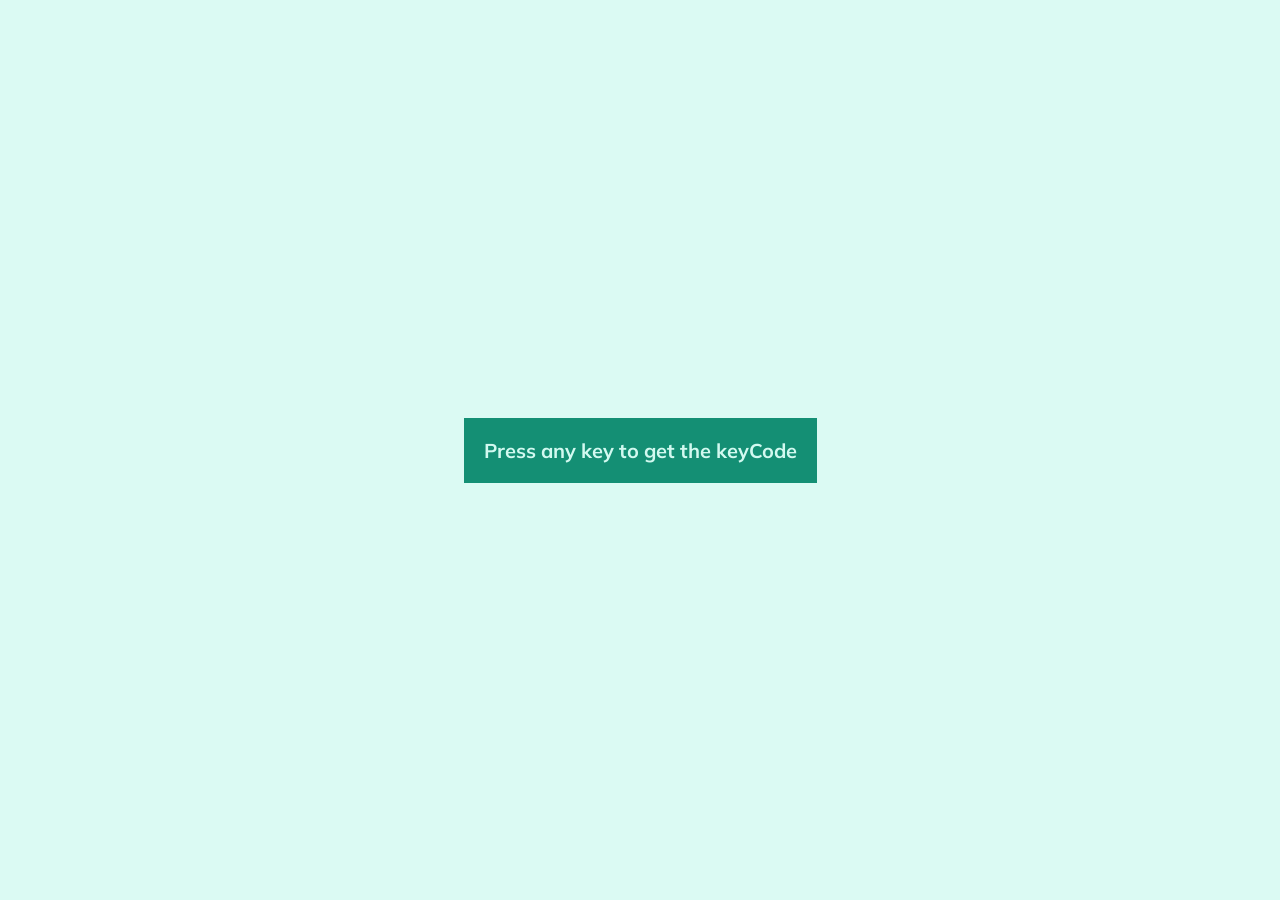
<file: keycodes/index.html>
<!DOCTYPE html>
<html lang="en">

<head>
  <meta charset="UTF-8" />
  <meta name="viewport" content="width=device-width, initial-scale=1.0" />
  <link rel="stylesheet" href="./style.css" />
  <title>Event KeyCodes</title>
</head>

<body>
  <div id="insert">
    <div class="key hero">Press any key to get the keyCode</div>
    <!-- <div class="key">
      ${event.key}
      <small>event.key</small>
    </div>
    <div class="key">
      ${event.keyCode}
      <small>event.keyCode</small>
    </div>
    <div class="key"> ${event.code}
      <small>event.code</small>
    </div> -->
  </div>
  <script src="./script.js"></script>
</body>

</html>
</file>
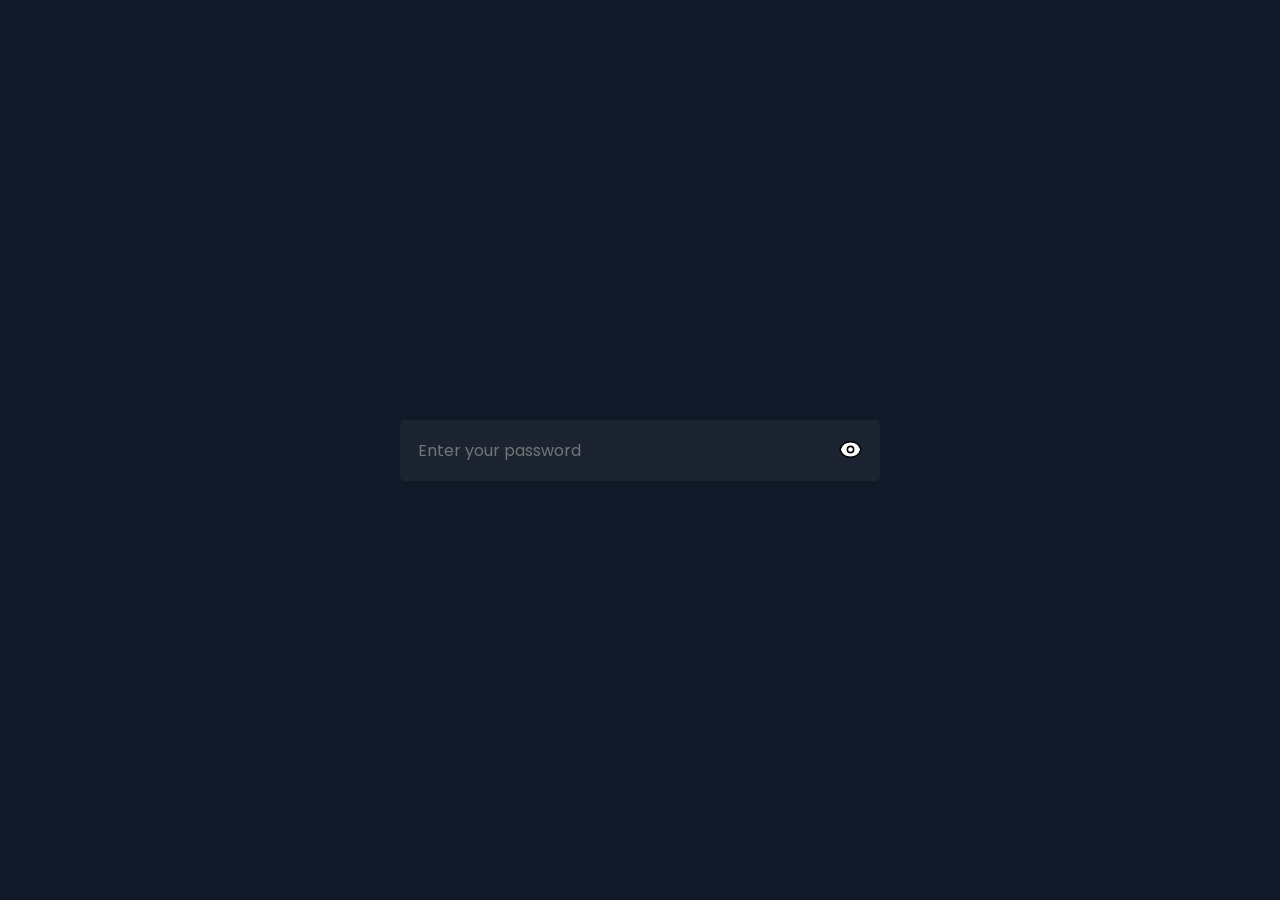
<file: Password/index.html>
<!DOCTYPE html>
<html lang="en">
  <head>
    <meta charset="UTF-8" />
    <meta http-equiv="X-UA-Compatible" content="IE=edge" />
    <meta name="viewport" content="width=device-width, initial-scale=1.0" />
    <title>Password Show and Hide</title>
    <link rel="stylesheet" href="./style.css" />
    <link
      rel="stylesheet"
      href="https://cdnjs.cloudflare.com/ajax/libs/font-awesome/6.4.0/css/all.min.css"
      integrity="sha512-iecdLmaskl7CVkqkXNQ/ZH/XLlvWZOJyj7Yy7tcenmpD1ypASozpmT/E0iPtmFIB46ZmdtAc9eNBvH0H/ZpiBw=="
      crossorigin="anonymous"
      referrerpolicy="no-referrer"
    />
  </head>
  <body>
    <div class="container">
      <input id="input" placeholder="Enter your password" type="password" />
      <button id="btn">
        <img src="./assets/icons/openEye.svg" alt="" />
      </button>
    </div>
    <script src="./script.js"></script>
  </body>
</html>
</file>
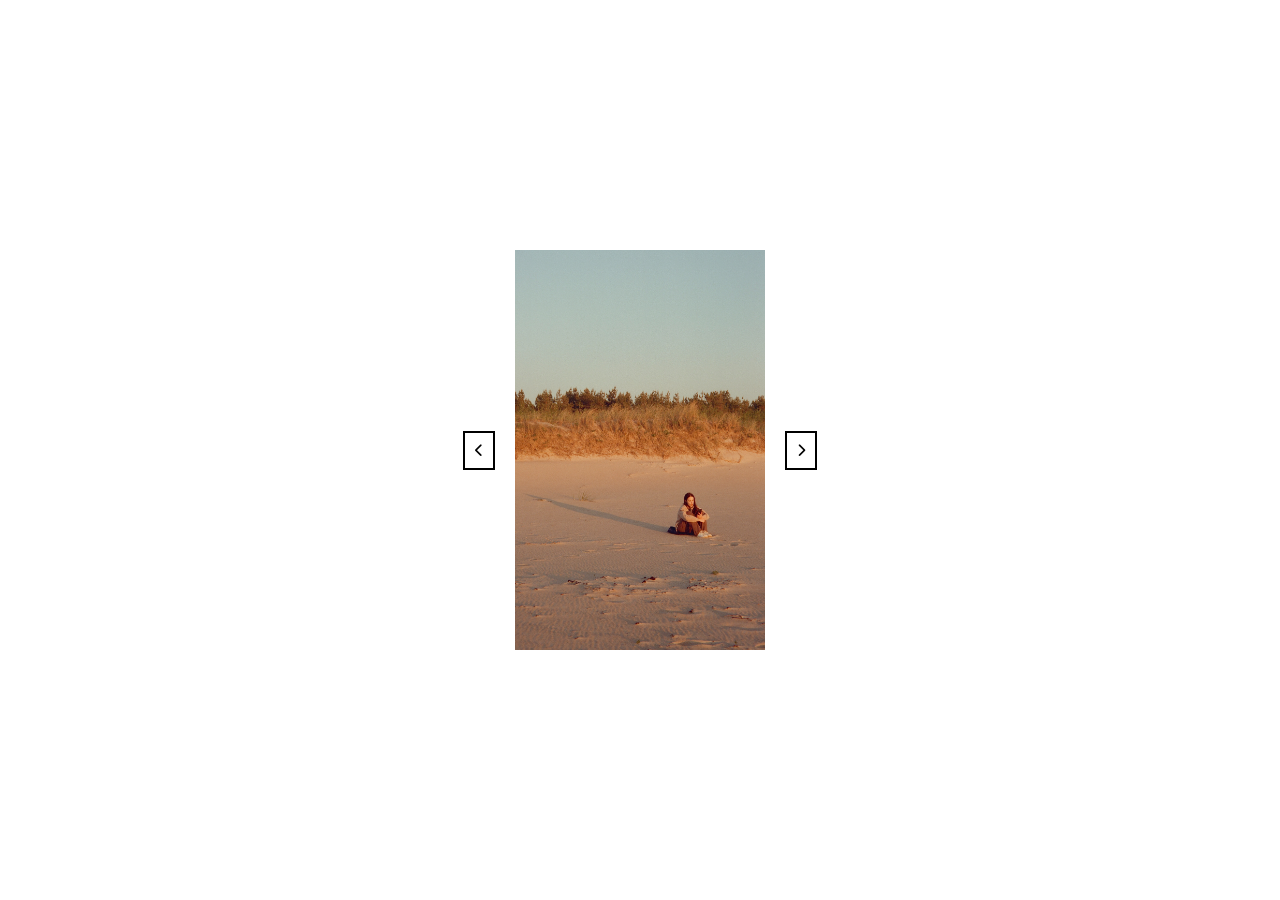
<file: Slider-1/index.html>
<!DOCTYPE html>
<html lang="en">
  <head>
    <meta charset="UTF-8" />
    <meta http-equiv="X-UA-Compatible" content="IE=edge" />
    <meta name="viewport" content="width=device-width, initial-scale=1.0" />
    <title>Slider - Project 11</title>
    <link
      rel="stylesheet"
      href="https://cdnjs.cloudflare.com/ajax/libs/font-awesome/6.4.0/css/all.min.css"
      integrity="sha512-iecdLmaskl7CVkqkXNQ/ZH/XLlvWZOJyj7Yy7tcenmpD1ypASozpmT/E0iPtmFIB46ZmdtAc9eNBvH0H/ZpiBw=="
      crossorigin="anonymous"
      referrerpolicy="no-referrer"
    />
    <link rel="stylesheet" href="style.css" />
  </head>
  <body>
    <div class="container">
      <button id="left"><i class="fa-solid fa-chevron-left"></i></button>
      <div class="slider-image"></div>
      <button id="right"><i class="fa-solid fa-chevron-right"></i></button>
    </div>
    <script src="script.js"></script>
  </body>
</html>
</file>
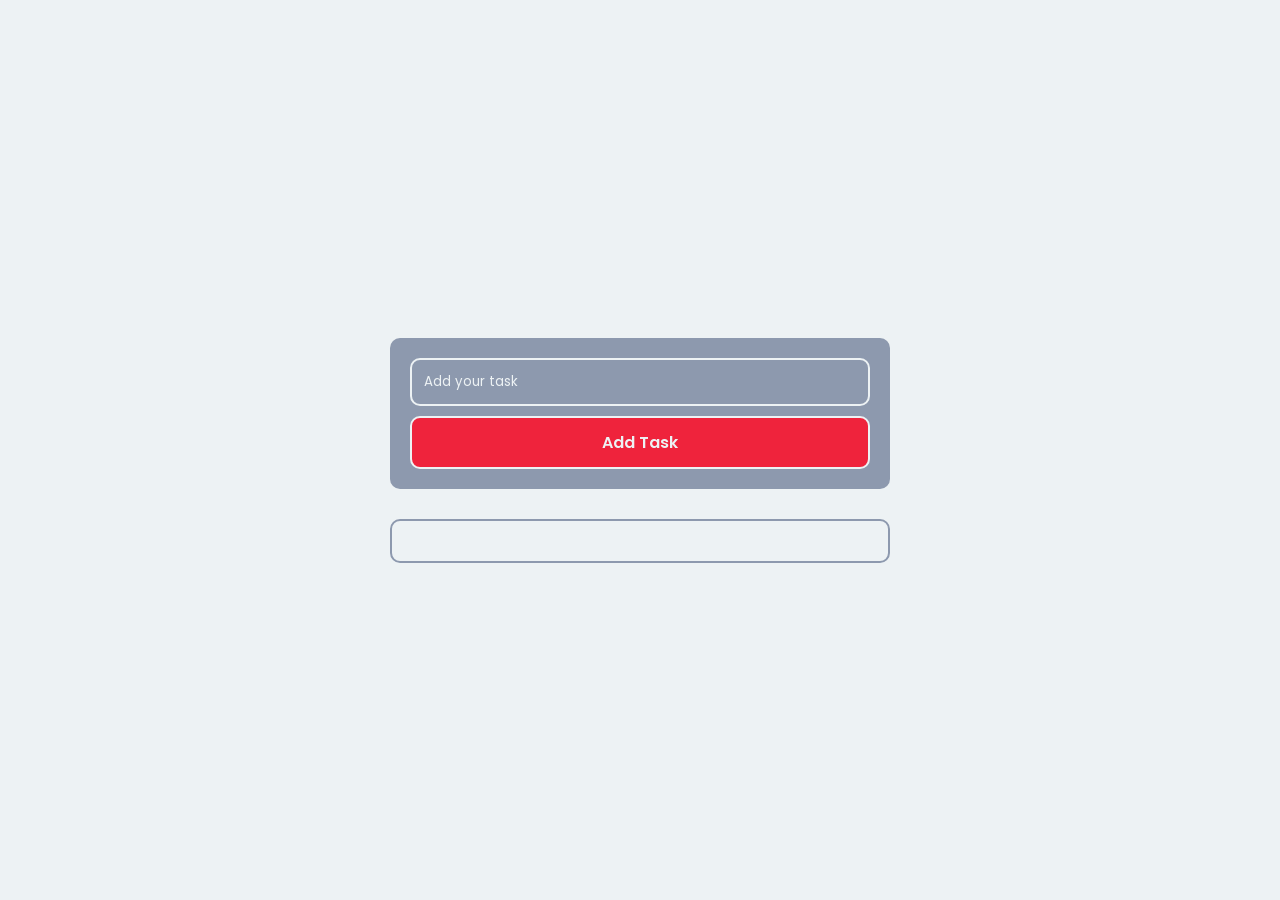
<file: todo-list/index.html>
<!DOCTYPE html>
<html lang="en">
  <head>
    <meta charset="UTF-8" />
    <meta name="viewport" content="width=device-width, initial-scale=1.0" />
    <title>Todo List</title>
    <link rel="stylesheet" href="style.css" />
  </head>
  <body>
    <div>
      <div class="addTask">
        <form>
          <input id="input" type="text" placeholder="Add your task" />
          <button id="add" class="btn">Add Task</button>
        </form>
      </div>
      <div class="taskList">
        <ul>
          <!-- <li>
            <span></span>
            <button id="delete" class="btn">Delete Task</button>
          </li> -->
        </ul>
      </div>
    </div>

    <script src="script.js"></script>
  </body>
</html>
</file>
<file: keycodes/style.css>
@import url("https://fonts.googleapis.com/css?family=Muli&display=swap");

:root {
  --primary: #148f74;
  --secondary: #d2f9f0;
  --accent: #20dfb6;
}

* {
  box-sizing: border-box;
  margin: 0;
  padding: 0;
}

body {
  background-color: #dbfaf3;
  font-family: "Muli", sans-serif;
  display: flex;
  align-items: center;
  justify-content: center;
  text-align: center;
  height: 100vh;
}

#insert {
  display: flex;
  align-items: center;
}

.key {
  background-color: var(--primary);
  display: flex;
  align-items: center;
  justify-content: center;
  font-size: 20px;
  font-weight: bold;
  width: 150px;
  height: 65px;
  flex-direction: column;
  margin: 10px;
  min-width: 150px;
  color: var(--secondary);
  position: relative;
}

.key small {
  position: absolute;
  top: -24px;
  left: 0;
  text-align: center;
  width: 100%;
  color: var(--primary);
  font-size: 14px;
}

.hero {
  padding: 20px;
  width: auto;
  height: auto;
}
</file>
<file: Password/style.css>
@import url("https://fonts.googleapis.com/css2?family=Poppins&display=swap");

* {
  margin: 0;
  padding: 0;
  box-sizing: border-box;
  font-family: "Poppins", sans-serif;
}

body {
  height: 100vh;
  display: flex;
  align-items: center;
  justify-content: center;
  background-color: #111827;
}

.container {
  position: relative;
}

input {
  border: 2px solid transparent;
  padding: 1rem;
  border-radius: 5px;
  outline: none;
  display: inline-block;
  width: 30rem;
  font-size: 1rem;
  background-color: #1c2432;
  color: #fff;
}

button {
  height: 60px;
  width: 60px;
  border: none;
  background: none;
  outline: none;
  position: absolute;
  right: 0;
  top: 0;
  cursor: pointer;
  display: flex;
  align-items: center;
  justify-content: center;
}

img {
  height: 25px;
  width: 25px;
}
</file>
<file: Slider-1/style.css>
* {
  margin: 0;
  padding: 0;
  box-sizing: border-box;
}

body {
  height: 100vh;
  display: flex;
  align-items: center;
  justify-content: center;
}

.container {
  display: flex;
  align-items: center;
}

.slider-image {
  height: 400px;
  width: 250px;
  background-image: url("images/beach.jpg");
  background-size: cover;
  background-position: 100%;
}

button {
  background: #fff;
  border: 2px solid #000;
  padding: 10px;
  margin: 0 20px;
  cursor: pointer;
  transition: all 300ms linear;
}

button:hover {
  color: #fff;
  background-color: #000;
}
</file>
<file: todo-list/style.css>
@import url("https://fonts.googleapis.com/css2?family=Poppins&display=swap");

* {
  margin: 0;
  padding: 0;
  box-sizing: border-box;
}

body {
  display: flex;
  align-items: center;
  justify-content: center;
  height: 100vh;
  font-family: "Poppins", sans-serif;
  background-color: #edf2f4;
}

ul {
  list-style: none;
}

.addTask {
  background-color: #8d99ae;
  padding: 20px;
  border-radius: 10px;
  display: flex;
  margin-bottom: 30px;
  min-width: 500px;
}

.addTask form {
  display: flex;
  flex-direction: column;
  width: 100%;
}

.addTask form input {
  background-color: transparent;
  border: 2px solid #edf2f4;
  padding: 12px;
  font-family: inherit;
  border-radius: 10px;
  margin-bottom: 10px;
  color: #edf2f4;
}

.addTask form input:focus {
  outline: none;
}

.addTask form input::placeholder {
  color: #edf2f4;
}

.btn {
  color: #edf2f4;
  background-color: #ef233c;
  padding: 12px;
  border: 2px solid #edf2f4;
  border-radius: 10px;
  cursor: pointer;
  font-weight: 600;
  font-family: inherit;
  transition: all 200ms linear;
  font-size: 16px;
}

.btn:hover {
  color: #ef233c;
  background-color: #edf2f4;
}

.taskList {
  border: 2px solid #8d99ae;
  padding: 20px;
  border-radius: 10px;
}

.taskList ul li {
  display: flex;
  justify-content: space-between;
  align-items: center;
  background-color: #8d99ae;
  color: #edf2f4;
  margin-bottom: 20px;
  padding: 12px;
  border-radius: 10px;
}

.taskList ul li span {
  font-size: 18px;
  margin-right: 30px;
}
</file>
